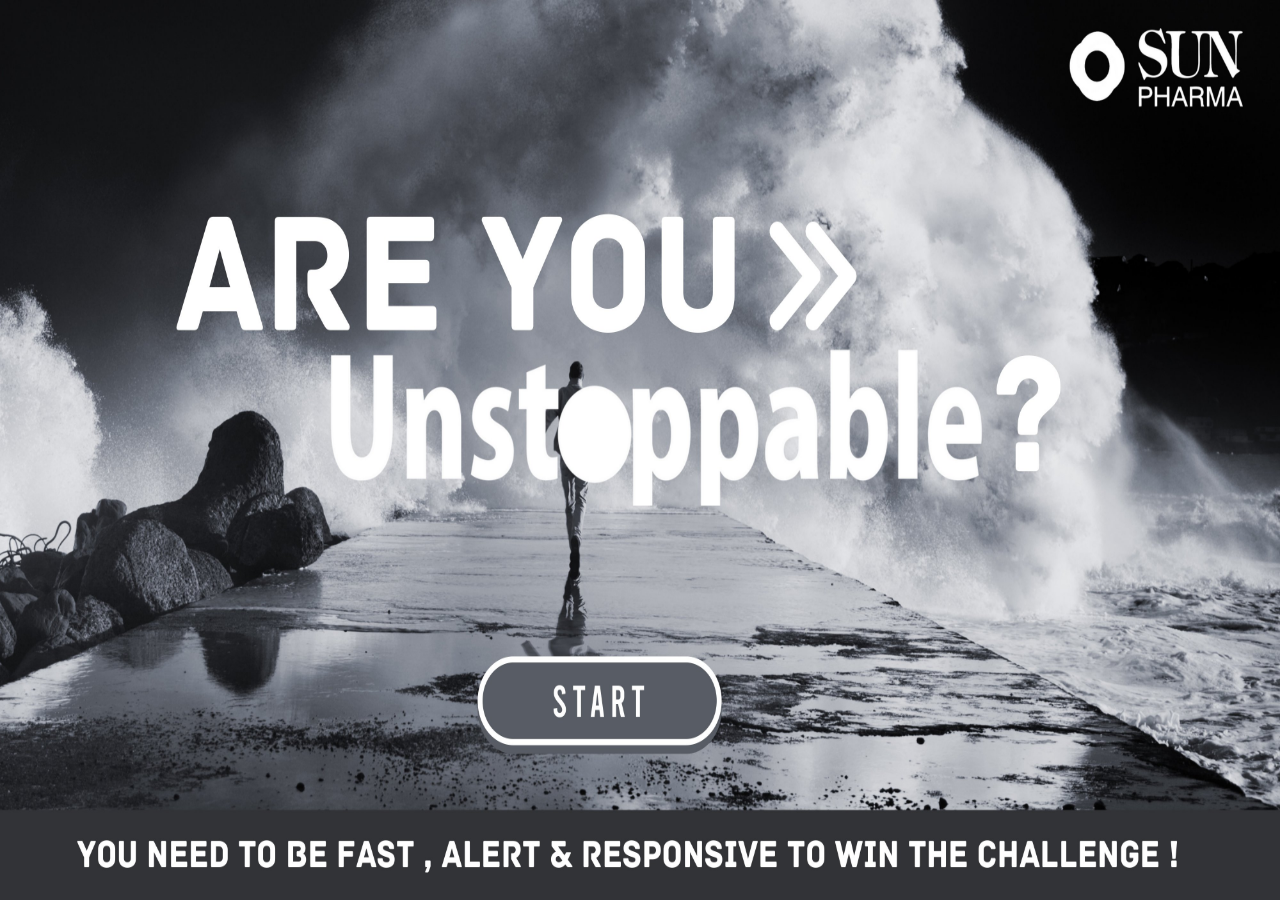
<file: index.html>
<!DOCTYPE html>
<html lang="en">

<head>
    <meta charset="UTF-8">
    <meta http-equiv="X-UA-Compatible" content="IE=edge">
    <meta name="viewport" content="width=device-width, initial-scale=1.0">
    <title>Document</title>
    <script type="text/javascript" src="jscript.js"></script>
    <link rel="stylesheet" href="style.css">
    <script src="./assets/js/jquery.min.js"></script>
    <!-- Latest compiled and minified CSS -->
    <link href="./assets/css/bootstrap.min.css" rel="stylesheet">

    <!-- Latest compiled JavaScript -->
    <script src="./assets/js/bootstrap.bundle.js"></script>
</head>

<body class="background-image-1">
    <div class="container mt-3">
        <!-- The Modal -->
        <div class="modal" id="myModal-1">
            <div class="modal-dialog  modal-dialog-centered modal-xl">
                <div class="modal-content">
                    <!-- Modal body -->
                    <div class="modal-body ">
                        <div class="background-image-2">
                        </div>
                    </div>
                </div>
            </div>
        </div>

</body>

</html>
</file>
<file: style.css>
.display{
    display: flex;
    align-items: baseline;
    gap: 2rem;
}


.display-number {
    font-size: 14rem;
    color: red;
    margin-top: 12rem;
    font-weight: 500;
}



.background-image-1{
    background-image: url(./assets/screens-2.jpg);
    overflow: hidden;
    background-size: 100% 100%;
    background-repeat: no-repeat;
    background-attachment: fixed;
}

.background-image-2{
    background-image: url(./assets/modal1.gif);
    overflow: hidden;
    background-size: 100% 100%;
    background-repeat: no-repeat;
    background-size: cover;
    height: 85vh;
    background-attachment: fixed;
}

.background-image-3{
    background-image: url(./assets/screens-4.png);
    overflow: hidden;
    background-size: 100% 100%;
    background-repeat: no-repeat;
    background-attachment: fixed;
}

.player {
    color: chartreuse;
    font-size: 4rem;
}

.timer{
    position: absolute;
    top: 48%;
    color: white;
    left: 44%;
    width: auto !important;
    padding: 0rem !important;
}

#timerCount{
    font-size: 10rem;
}

.col-6 {
    padding: 0rem !important;
}

#winner {
    width: -webkit-fill-available;
}


.score-board{
    position: absolute;
    right: 15%;
    top: 25%;
    font-size: 16rem;
    color: white;
}
</file>
